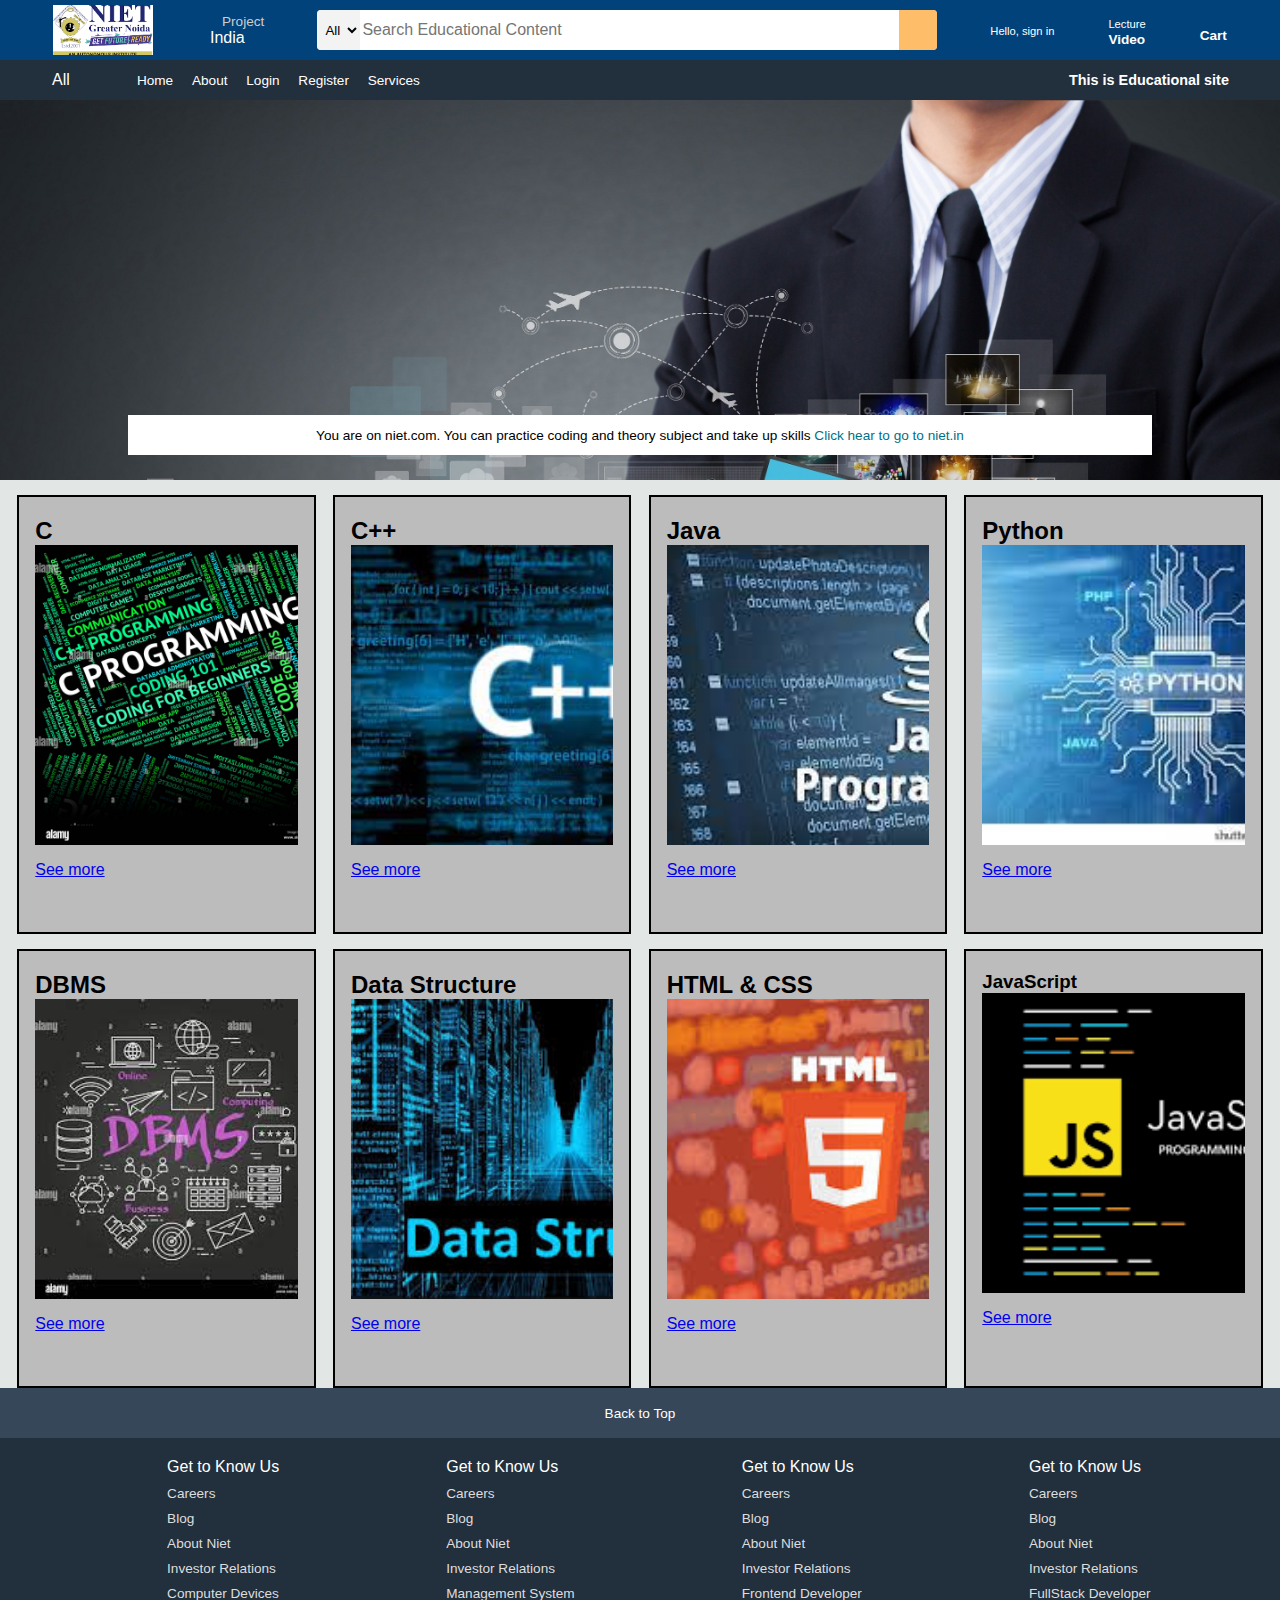
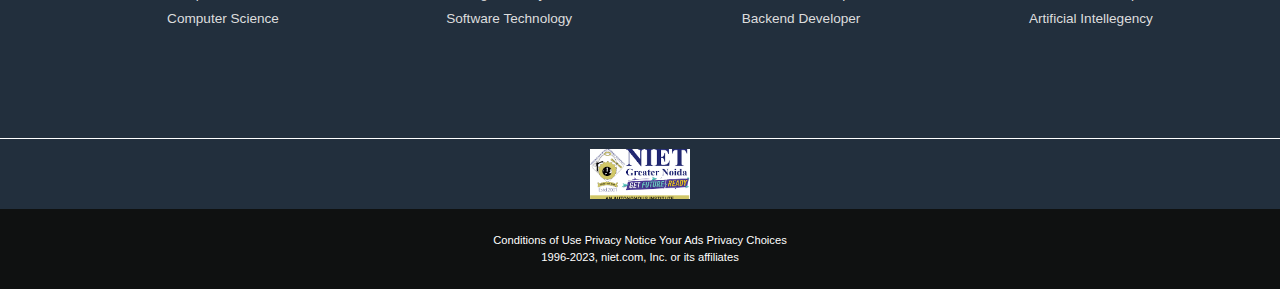
<file: index.html>
<!DOCTYPE html>
<html lang="en">
<head>
    <meta charset="UTF-8">
    <meta name="viewport" content="width=device-width, initial-scale=1.0">
    <title>Project Clone</title>
    <link rel="stylesheet" href="https://cdnjs.cloudflare.com/ajax/libs/font-awesome/6.5.1/css/all.min.css" integrity="sha512-DTOQO9RWCH3ppGqcWaEA1BIZOC6xxalwEsw9c2QQeAIftl+Vegovlnee1c9QX4TctnWMn13TZye+giMm8e2LwA==" crossorigin="anonymous" referrerpolicy="no-referrer" />
    <link rel="stylesheet" href="style.css">
</head>
<body>
    <header>
        <div class="navbar">
            <div class="nav-logo border">
                <div class="logo"></div>
            </div>
            <div class="nav-address border">
                <p class="add-first">Project</p>
                <div class="add-icon">
                    <i class="fa-solid fa-location-dot"></i>
                    <p class="add-second">India</p>
                </div>
            </div>
            <div class="nav-search">
                <select class="search-select">
                    <option>All</option>
                </select>
                <input placeholder="Search Educational Content" class="search-input">
                <div class="search-icon">
                    <i class="fa-solid fa-magnifying-glass"></i>
                </div>
            </div>
            <div class="nav-singin border">
                <p><span>Hello, sign in</span></p>
                <p class="nav-second"></p>
            </div>
            <div class="nav-return border">
                <p><span>Lecture</span></p>
                <p class="nav-second">Video</p>
            </div>
            <div class="nav-cart border">
                <i class="fa-solid fa-cart-shopping"></i>
                Cart
            </div>
        </div>
        <div class="panel">
            <div class="panel-all border">
                <i class="fa-solid fa-bars"></i>
                All
            </div>
            <div class="panel-ops ">
                <p><a href="#">Home</a></p>
                <p><a href="#">About</a></p>
                <p><a href="Home.html">Login</a></p>
                <p><a href="registration.html">Register</a></p>
                <p><a href="#">Services</a></p>
            </div>
            <div class="panel-deals">
                This is Educational site 
            </div>
        </div>
    </header>
    <div class="hero-section">
        <div class="hero-msg">
           <p> You are on niet.com. You can practice coding and theory subject and take up skills<a> Click hear to go to niet.in</a> </p> 
        </div>
    </div>
    <div class="shop-section">
        <div class="box">
            <div class="box-content">
                <h2>C</h2>
            <div class="box-img" style="background-image: url('c.jpg');"></div>
            <p><a href="#">See more</a></p>
            </div>
        </div>
        <div class="box">
            <div class="box-content">
            <h2>C++</h2>
        <div class="box-img" style="background-image: url('cpp.jpg');"></div>
            <p><a href="#">See more</a></p>
        </div></div>
        <div class="box">
            <div class="box-content">
            <h2>Java</h2>
        <div class="box-img" style="background-image: url('java.jpg');"></div>
            <p><a href="#">See more</a></p>
        </div></div>
        <div class="box">
            <div class="box-content">
            <h2>Python</h2>
        <div class="box-img" style="background-image: url('python.jpg');"></div>
            <p><a href="#">See more</a></p>
        </div></div>
        <div class="box">
            <div class="box-content">
                <h2>DBMS</h2>
            <div class="box-img" style="background-image: url('dbms.jpg');"></div>
                <p><a href="#">See more</a></p>
            </div>
        </div>
        <div class="box">
            <div class="box-content">
            <h2>Data Structure</h2>
        <div class="box-img" style="background-image: url('ds.jpg');"></div>
            <p><a href="#">See more</a></p>
        </div></div>
        <div class="box">
            <div class="box-content">
            <h2>HTML & CSS</h2>
        <div class="box-img" style="background-image: url('hc.jpg');"></div>
            <p><a href="#">See more</a></p>
        </div></div>
        <div class="box">
            <div class="box-content">
            <h3>JavaScript</h3>
        <div class="box-img" style="background-image: url('js.png');"></div>
            <p><a href="#">See more</a></p>
        </div></div>
    </div>
    <footer>
        <div class="foot-panel1">
            Back to Top
        </div>
        <div class="foot-panel2">
            <ul>
                <p>Get to Know Us</p>
                <a>Careers</a>
                <a>Blog</a>
                <a>About Niet</a>
                <a>Investor Relations</a>
                <a>Computer Devices</a>
                <a>Computer Science</a>
            </ul>
            <ul>
                <p>Get to Know Us</p>
                <a>Careers</a>
                <a>Blog</a>
                <a>About Niet</a>
                <a>Investor Relations</a>
                <a>Management System</a>
                <a>Software Technology</a>
            </ul>
            <ul>
                <p>Get to Know Us</p>
                <a>Careers</a>
                <a>Blog</a>
                <a>About Niet</a>
                <a>Investor Relations</a>
                <a>Frontend Developer</a>
                <a>Backend Developer</a>
            </ul>
            <ul>
                <p>Get to Know Us</p>
                <a>Careers</a>
                <a>Blog</a>
                <a>About Niet</a>
                <a>Investor Relations</a>
                <a>FullStack Developer</a>
                <a>Artificial Intellegency</a>
            </ul>
        </div>
        <div class="foot-panel3">
            <div class="logo"></div>
        </div>
        <div class="foot-panel4">
            <div class="pages">
                <a>Conditions of Use</a>
                <a>Privacy Notice</a>
                <a>Your Ads Privacy Choices</a>
            </div>
            <div class="copyright">
                1996-2023, niet.com, Inc. or its affiliates
            </div>
        </div>
    </footer>
</body>
</html>
</file>
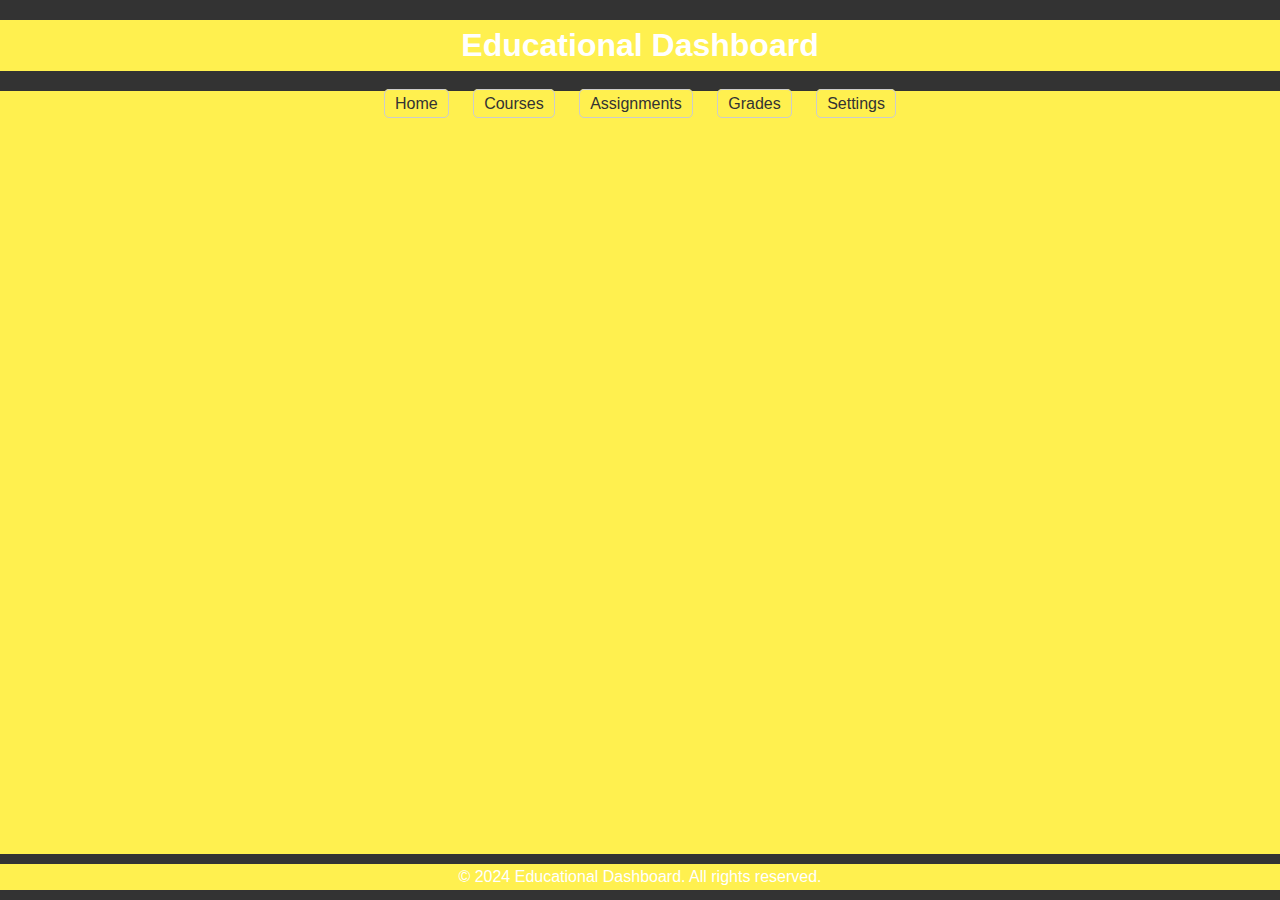
<file: Dashboard.html>
<!DOCTYPE html>
<html lang="en">
<head>
  <meta charset="UTF-8">
  <meta name="viewport" content="width=device-width, initial-scale=1.0">
  <title>Educational Dashboard</title>
  <link rel="stylesheet" href="Dashbord.css">
</head>
<body>
  <header>
    <h1>Educational Dashboard</h1>
  </header>
  
  <nav>
    <ul>
      <li><a href="#">Home</a></li>
      <li><a href="#">Courses</a></li>
      <li><a href="#">Assignments</a></li>
      <li><a href="#">Grades</a></li>
      <li><a href="#">Settings</a></li>
    </ul>
  </nav>
  
  <section class="main-content">
    <!-- Main content will go here -->
  </section>
  
  <footer>
    <p>&copy; 2024 Educational Dashboard. All rights reserved.</p>
  </footer>
</body>
</html>
</file>
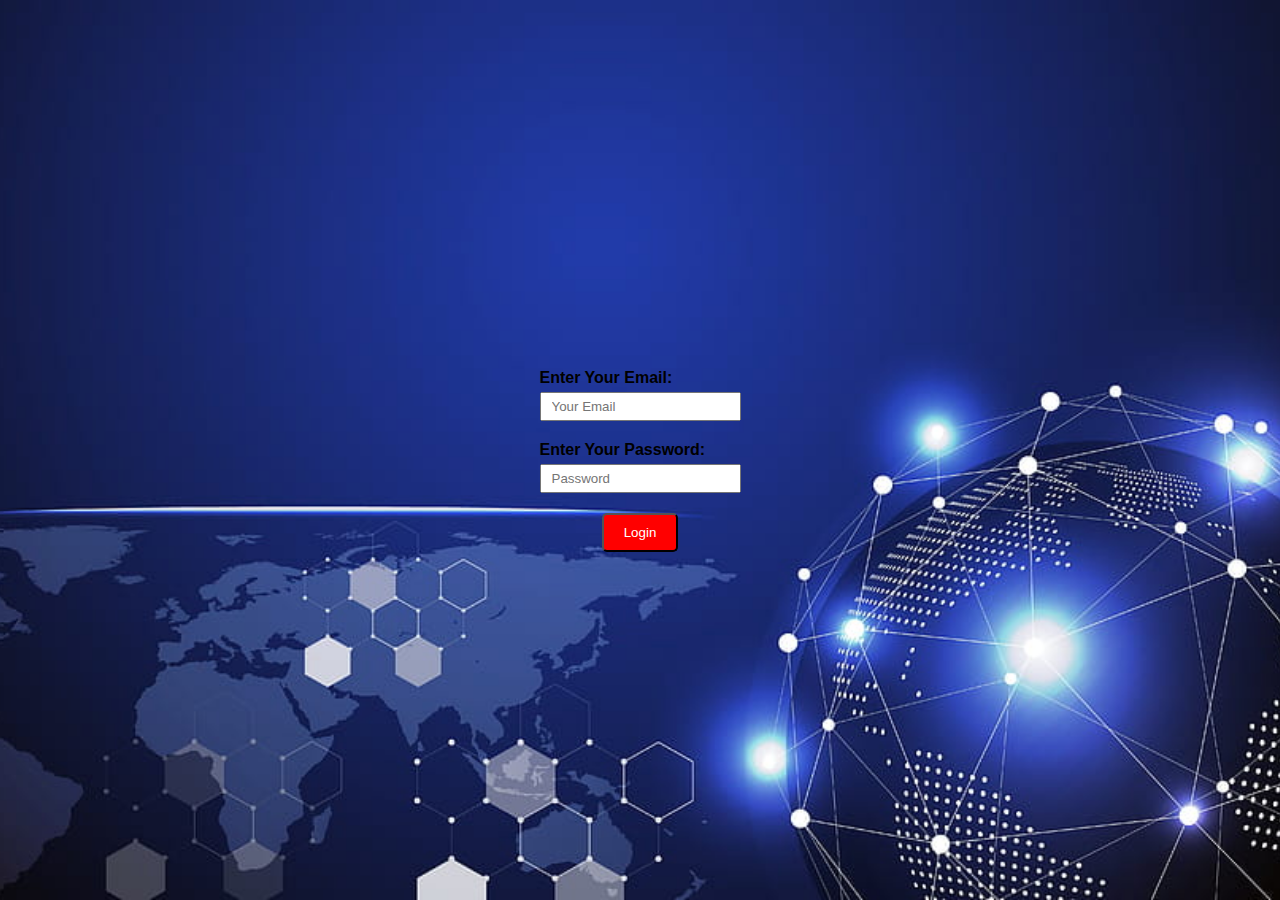
<file: Home.html>
<!DOCTYPE html>
<html lang="en">
<head>
    <meta charset="UTF-8">
    <meta name="viewport" content="width=device-width, initial-scale=1.0">
    <link rel="stylesheet" href="Home.css">
    <title>Home</title>
</head>
<body>
    <form>
        <div class="contact">
            <label for="Email">Enter Your Email: </label>
            <input type="email" name="Email" placeholder="Your Email"required>
        </div>
        <div class="contact">
            <label for="Password">Enter Your Password: </label>
            <input type="password" name="Password" placeholder="Password"required>
        </div>
        <div class="submit">
            <input type="button" Value="Login">
        </div>
        
    </form>
</body>
</html>
</file>
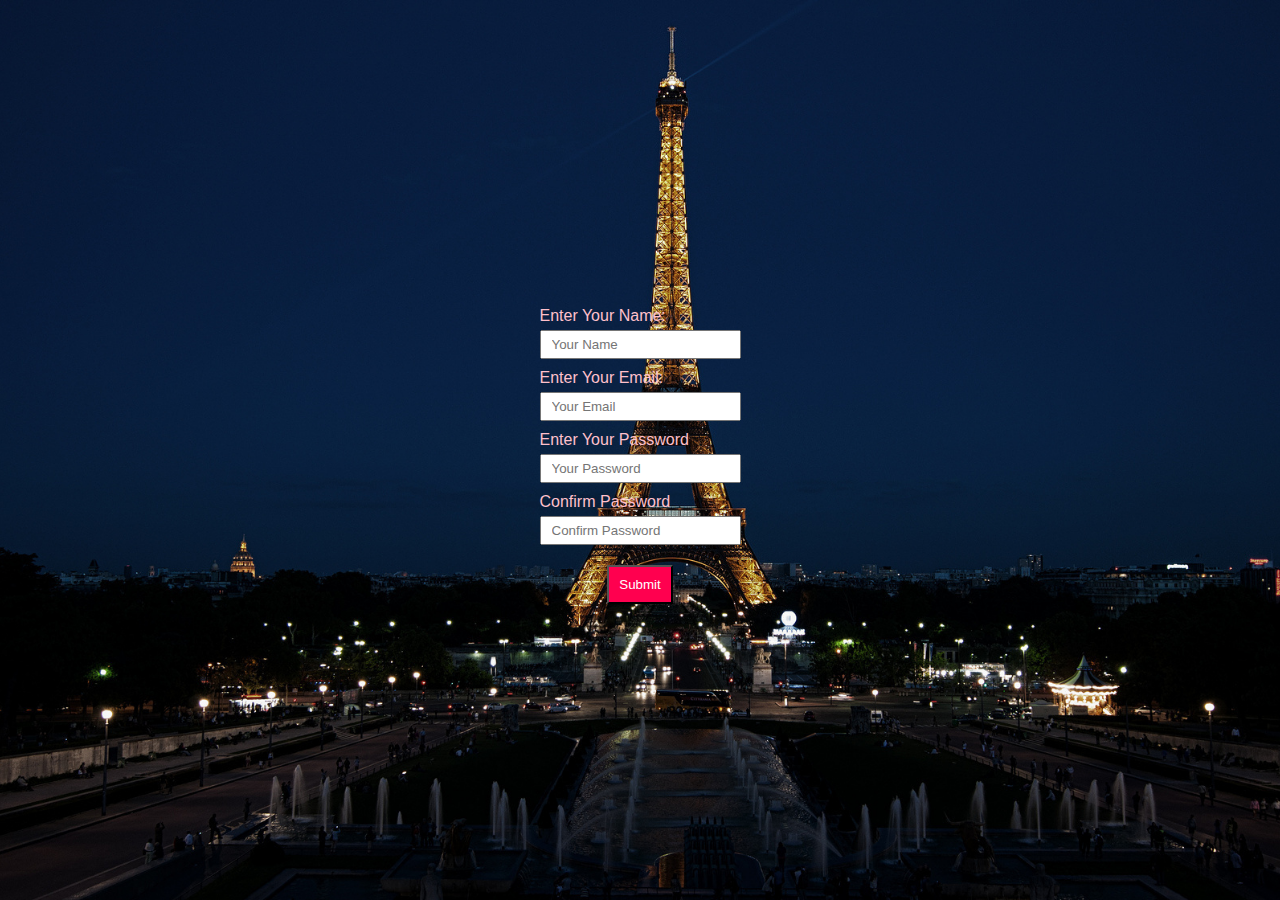
<file: registration.html>
<!DOCTYPE html>
<html lang="en">
<head>
    <meta charset="UTF-8">
    <meta name="viewport" content="width=device-width, initial-scale=1.0">
    <title>Registration Page</title>
    <link rel="stylesheet" href="registration.css">
</head>
<body>
    <form>
        <div class="contact">
            <label for="Name">Enter Your Name: </label>
            <input text="name" name="Name" placeholder="Your Name"required>
        </div>
        <div class="contact">
            <label for="Email">Enter Your Email: </label>
            <input text="email" name="Email" placeholder="Your Email"required>
        </div>
        <div class="contact">
            <label for="Password">Enter Your Password</label>
            <input text="password" name="Password" placeholder="Your Password"required>
        </div>
        <div class="contact">
            <label for="Re-Password">Confirm Password</label>
            <input text="password" name="Re-Password" placeholder="Confirm Password"required>
        </div>
        <div class="submit">
            <input type="button" value="Submit">
        </div>
    </form>
</body>
</html>
</file>
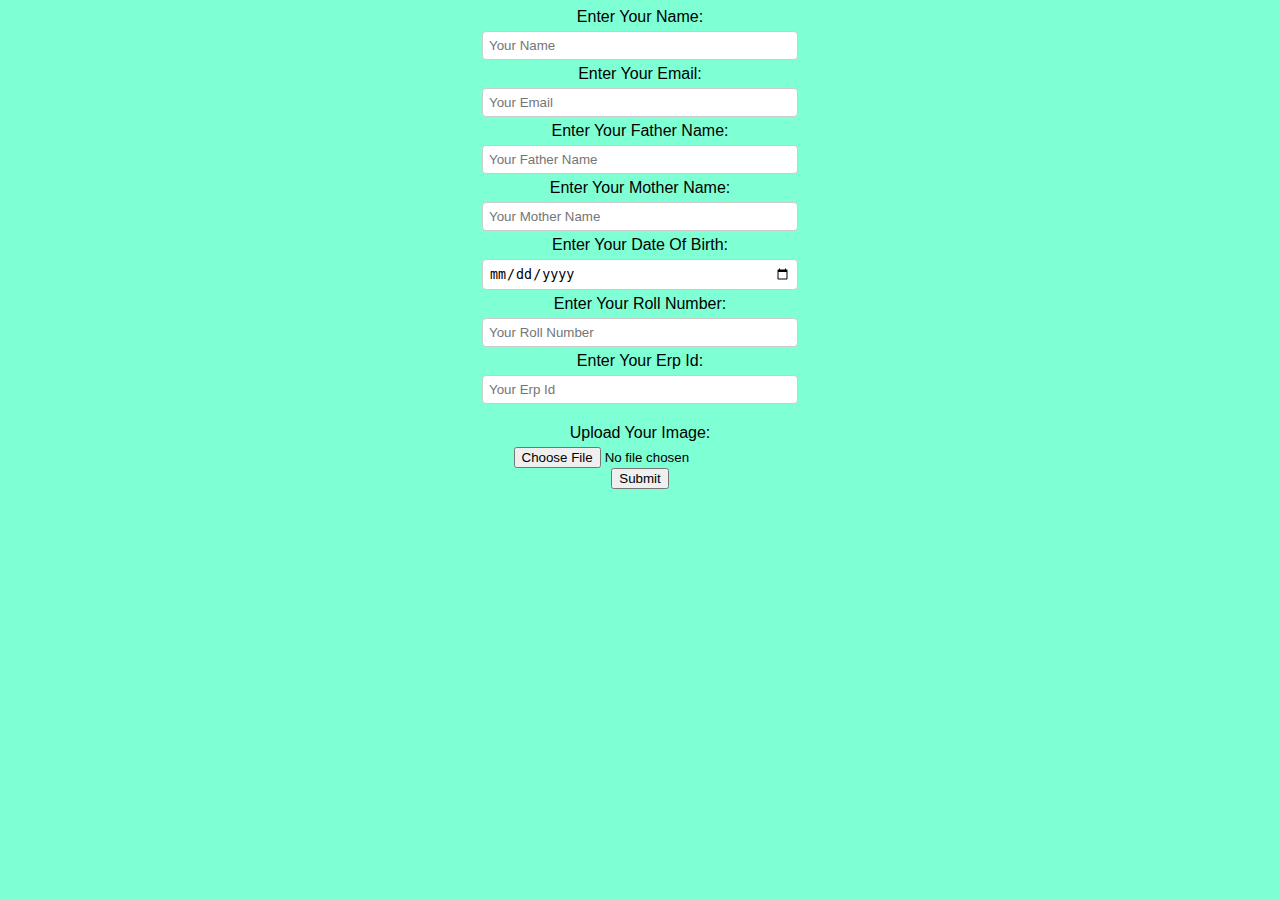
<file: studentform.html>
<!DOCTYPE html>
<html lang="en">
<head>
    <meta charset="UTF-8">
    <meta name="viewport" content="width=device-width, initial-scale=1.0">
    <title>Registration Page</title>
    <link rel="stylesheet" href="studentform.css">
</head>
<body>
    <form>
        <div class="contact">
            <label for="Name">Enter Your Name: </label>
            <input type="text" name="Name" placeholder="Your Name"required>
        </div>
        <div class="contact">
            <label for="Email">Enter Your Email: </label>
            <input type="email" name="Email" placeholder="Your Email"required>
        </div>
        <div class="contact">
            <label for="Father">Enter Your Father Name: </label>
            <input type="text" name="Father" placeholder="Your Father Name"required>
        </div>
        <div class="contact">
            <label for="Mother">Enter Your Mother Name: </label>
            <input type="text" name="Mother" placeholder="Your Mother Name"required>
        </div>
        <div class="contact">
            <label for="DateOfBirth">Enter Your Date Of Birth: </label>
            <input type="date" name="DateOfBirth" placeholder="Your Date of Birth"required>
        </div>
        <div class="contact">
            <label for="Roll">Enter Your Roll Number: </label>
            <input type="text" name="Roll" placeholder="Your Roll Number"required>
        </div>
        <div class="contact">
            <label for="Erp Id">Enter Your Erp Id: </label>
            <input type="text" name="Erp Id" placeholder="Your Erp Id"required>
        </div>
        <div class="upload-section">
            <label for="file">Upload Your Image: </label>
            <input type="file" id="file" name="file" accept="image/*">
        </div>
        <div class="submit">
            <input type="button" value="Submit">
        </div>
    </form>

    
</body>
</html>
</file>
<file: style.css>
*{
    margin: 0;
    font-family: Arial;
    border: border-box;
}
.navbar{
    height: 60px;
    background-color: #01427a;
    color: white;
    display: flex;
    align-items: center;
    justify-content: space-evenly;
}
.nav-logo{
    height: 50px;
    width: 100px;
}
.logo{
    background-image: url("images.png");
    background-size: cover;
    height: 50px;
    width: 100px;
}
.border{
    border: 1.5px solid transparent;
}
.border:hover{
    border: 1.5px solid white;
}
/** box2 **/
.add-first{
    color: #cccccc;
    font-size: 0.85rem;
    margin-left: 15px;
}
.add-second{
    font-size: 1rem;
    margin-left:3px;
}
.add-icon{
    display: flex;
    align-items: center;
}
/** box three **/
.nav-search{
    display: flex;
    justify-content: space-evenly;
    background-color: pink;
    width: 620px;
    height: 40px;
    border-radius: 4px;
}
.search-select{
    background-color: #f3f3f3;
    width:50px;
    text-align: center;
    border-top-left-radius: 4px;
    border-bottom-left-radius: 4px;
    border: none;
}
.search-input{
    width: 100%;
    font-size: 1rem;
    border: none;
}
.search-icon{
    width: 45px;
    display: flex;
    justify-content: center;
    align-items: center;
    font-size: 1.2rem;
    background-color: #febd68;
    border-top-right-radius: 4px;
    border-bottom-right-radius: 4px;
    color: black;
}
.nav-search:hover{
border: 2px solid orange;
}
/** box4 **/
span{
    font-size: 0.7rem;
}
.nav-second{
    font-size:0.85rem;
    font-weight:700;
}
/** box6 **/
.nav-cart i{
font-size: 30px;
}
.nav-cart{
    font-size: 0.85rem;
    font-weight: 700;
}
/** panel **/
.panel{
    height: 40px;
    background-color: #222f3d;
    display: flex;
    color: white;
    align-items: center;
    justify-content: space-evenly;
}
.panel-ops p{
    display: inline;
    margin-left: 15px;
}
.panel-ops{
    width: 70%;
    font-size: 0.85rem;
}
.panel-ops a {
    color: white;
    text-decoration: none;
}
.panel-ops a:active {
    color: red;
}
.panel-deals{
    font-size: 0.9rem;
    font-weight: 700;
}
/** hero section **/
.hero-section{
    background-image: url("img.png");
    background-size: cover;
    height: 380px;
    display: flex;
    justify-content: center;
    align-items: flex-end;
}

.hero-msg{
    background-color: white;
    color: black;
    height: 40px;
    display: flex;
    align-items: center;
    justify-content: center;
    font-size: 0.85rem;
    width: 80%; 
    margin-bottom: 25px;
}
.hero-msg a{
    color: #007185;
}
/** shop section **/
.shop-section{
    display: flex;
    flex-wrap: wrap;
    justify-content: space-evenly;
    background-color: #e2e7e6;
}
.box{
    height: 100px;
    border: 2px solid black;
    height: 400px;
    width: 23%;
    background-color: #bcbcbc;
    padding: 20px 0px 15px;
    margin-top: 15px;

}
.box-img{
    height: 300px;
    background-size: cover;
    margin-bottom: 1rem;
}
.box-content{
    margin-left: 1rem;
    margin-right: 1rem;
}
/** footer **/
.footer{
    margin-top: 15px;
}
.foot-panel1{
    background-color: #37475a;
    color: white;
    height: 50px;
    display: flex;
    justify-content: center;
    align-items: center;
    font-size: 0.85rem;
}
.foot-panel2{
    background-color:#222f3d;
    color: white;
    height: 300px;
    display: flex;
    justify-content: space-evenly;
}
ul{
    margin-top: 20px;
}
ul a{
    display: block;
    font-size: 0.85rem;
    margin-top: 10px;
    color: #dddddd;
}
.foot-panel3{
    background-color:#222f3d;
    color: white;
    border-top: 0.5px solid white;
    height: 70px;
    display: flex;
    justify-content: center;
    align-items: center;
}
.logo{
    background-image: url("images.png");
    background-size: cover;
    height: 50px;
    width: 100px;
}
.foot-panel4{
    background-color: #0f1111;
    color: white;
    height: 80px;
    font-size: 0.7rem;
    text-align: center;
}
.pages{
    padding-top: 25px;
}
.copyright{
    padding-top: 5px;
}
</file>
<file: Home.css>
body{
    padding: 0;
    margin: 0;
    font-family: Arial, sans-serif;
    display: flex;
    box-sizing: border-box;
    justify-content: center;
    align-items: center;
    height: 100vh;
    background-image: url(l.jpg);
    background-position: center;
    background-size: cover;
    font-weight: bold;
}
.form{
    border-bottom: 1px solid black;
}
.contact{
    margin-top: 20px;   
}
.contact input{
    padding: 5px 10px; 
}
.contact label{
    display: block;
    margin-bottom: 5px;
}
.submit{
    text-align: center;
    margin-top: 20px;
}
.submit input[type='button']{
    padding: 10px 20px;
    color: #fff;
    background-color: red;
    cursor: pointer;
    border-radius: 5px;
}
</file>
<file: registration.css>
body{
    margin: 0;
    padding: 0;
    font-family: Arial, sans-serif;
    display: flex;
    align-items: center;
    box-sizing: border-box;
    height: 100vh;
    justify-content: center;
    background-image: url(re.jpg);  
    background-position: center;
    background-size: cover;  
    color: pink;
}
.form{
    border-bottom: 1px solid black;    
}
.contact{
    margin: 10px;
    text-align: left;
}
.contact label{
    display: block;
    margin-bottom: 5px;
}
.contact input{
    padding: 5px 10px;
}
.submit{
    text-align: center;
    margin-top: 20px;
}
.submit input[type='button']{
    padding: 10px 10px;
    color: #fff;
    background-color: #ff004f;
    cursor: pointer;
}
</file>
<file: studentform.css>
body{
    font-family: Arial, sans-serif;
    text-align: center;
    background-color:aquamarine;
}
form{
    margin: 0 auto;
    width: 50%;
}
.contact{
    margin-bottom: 5px;
}
label{
    display: block;
    margin-bottom: 5px;
}
input[type="text"],input[type="date"],input[type="email"]{
    padding: 6px;
    width: 50%;
    box-sizing: border-box;
    border: 1px solid #ccc;
    border-radius: 4px;
}
.contact input{
    padding: 5px, 10px;
}
input[type="button"]:hover {
    background-color: #45a049;
}
.upload-section {
    margin-top: 20px; /* Adjust margin as needed */
}

.upload-section label {
    display: block;
    margin-bottom: 5px; /* Adjust spacing between label and input */
}

.upload-section input[type="file"] {
    display: block;
    margin: 0 auto; /* Centering file input */
}
</file>
<file: Dashbord.css>
/* Basic reset */
* {
    margin: 0;
    padding: 0;
    box-sizing: border-box;
    background-color: #fff04f;
  }
  
  body {
    font-family: Arial, sans-serif;
    line-height: 1.6;
  }
  
  header {
    background: #333;
    color: #fff;
    text-align: center;
    padding: 20px 0;
  }
  
  nav ul {
    list-style: none;
    padding: 0;
    text-align: center;
  }
  
  nav ul li {
    display: inline-block;
    margin: 0 10px;
  }
  
  nav ul li a {
    text-decoration: none;
    color: #333;
    padding: 5px 10px;
    border: 1px solid #ccc;
    border-radius: 5px;
  }
  
  nav ul li a:hover {
    background: #333;
    color: #fff;
  }
  
  .main-content {
    padding: 20px;
  }
  
  footer {
    background: #333;
    color: #fff;
    text-align: center;
    padding: 10px 0;
    position: fixed;
    bottom: 0;
    width: 100%;
  }
</file>
